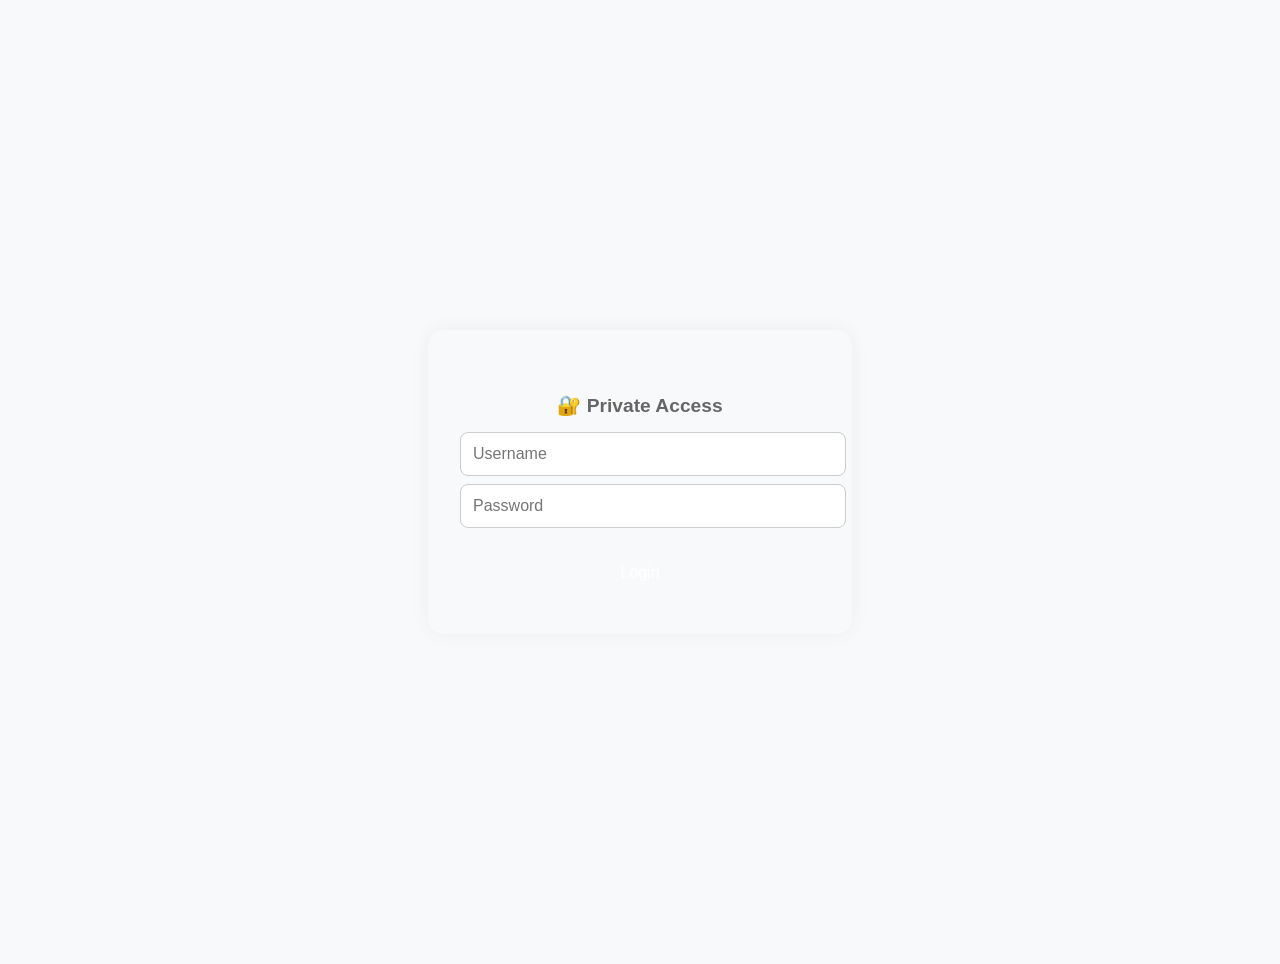
<file: index.html>
<!DOCTYPE html>
<html lang="en">
<head>
  <meta charset="UTF-8">
  <title>LinksIn – Momentum Assured</title>
  <meta name="viewport" content="width=device-width, initial-scale=1.0">
  <link rel="stylesheet" href="styles.css">
  <script src="auth.js"></script>
  <script src="theme.js"></script>
  <link rel="icon" href="favicon.ico" type="image/x-icon">
</head>
<body>
<div class="card">
  <h1>LinksIn</h1>
  <p>Select a profile to view:</p>
  <a class="button" href="profile1.html">👩‍💼 John Smith</a>
  <a class="button" href="profile2.html">👨‍💼 John Doe</a>
  <button onclick="toggleTheme()" class="button">Toggle Light/Dark Mode</button>
</div>
<button onclick="logout()" class="button">Logout</button>
<footer style="text-align:center; margin-top: 2rem; color: var(--text); font-size: 0.9rem;">
  🔒 Protected by <strong>Momentum Assured</strong>
</footer>
</body>
</html>
</file>
<file: styles.css>
body {
  font-family: Arial, sans-serif;
  background-color: #f8f9fa;
  padding: 2rem;
  margin: 0;
  color: #333;
}

.profile {
  max-width: 600px;
  margin: 0 auto;
  background: white;
  padding: 2rem;
  border-radius: 16px;
  box-shadow: 0 0 20px rgba(0, 0, 0, 0.05);
}

.profile img {
  width: 120px;
  height: 120px;
  border-radius: 50%;
  object-fit: cover;
  margin-bottom: 1rem;
}

h1 {
  margin-bottom: 0.5rem;
}

h2 {
  font-size: 1.2rem;
  margin-top: 2rem;
  color: #666;
}

.info-item {
  margin: 0.5rem 0;
}

.blurred {
  filter: blur(6px);
  pointer-events: none;
  user-select: none;
  color: #aaa;
}

button {
  margin-top: 2rem;
  padding: 0.75rem 1.5rem;
  font-size: 1rem;
  background-color: #007bff;
  border: none;
  color: white;
  border-radius: 8px;
  cursor: pointer;
  transition: background-color 0.2s ease;
}

button:hover {
  background-color: #0056b3;
}

.login-overlay {
  display: flex;
  align-items: center;
  justify-content: center;
  min-height: 100vh;
  background: var(--bg);
  font-family: Arial, sans-serif;
}

.login-card {
  background: var(--card-bg);
  padding: 2rem;
  border-radius: 16px;
  box-shadow: 0 0 20px rgba(0,0,0,0.05);
  max-width: 360px;
  width: 100%;
  text-align: center;
}

.login-card input {
  display: block;
  width: 100%;
  margin: 0.5rem 0;
  padding: 0.75rem;
  border: 1px solid #ccc;
  border-radius: 8px;
  font-size: 1rem;
}

.login-card button {
  margin-top: 1rem;
  padding: 0.75rem 1.25rem;
  background: var(--button-bg);
  color: white;
  border: none;
  border-radius: 8px;
  cursor: pointer;
  font-size: 1rem;
  width: 100%;
}

.login-card button:hover {
  background: var(--button-hover);
}

.error {
  margin-top: 0.5rem;
  color: #e63946;
  font-size: 0.9rem;
}
</file>
